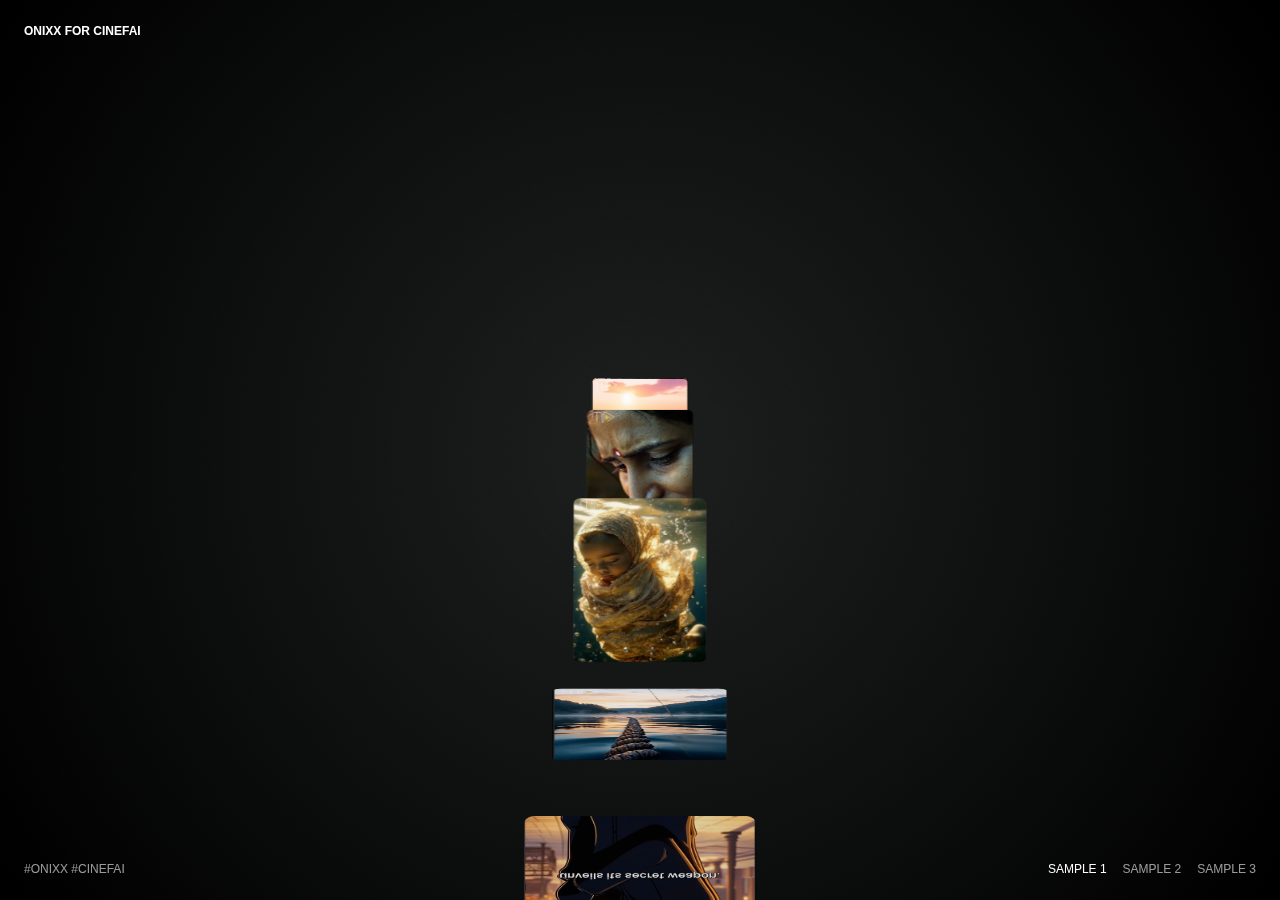
<file: index.html>
<!DOCTYPE html>
<html lang="en" class="no-js">
  <head>
    <meta charset="UTF-8" />
    <meta name="viewport" content="width=device-width, initial-scale=1" />
    <title>ONIXX for Cinefai</title>
    <meta name="description" content="A circular stack intro animation for images." />
    <meta name="keywords" content="gsap, animation, intro, stack, images" />
    <meta name="author" content="deadrabbbbit for Codrops" />
    <link rel="shortcut icon" href="favicon.ico" />
    <link rel="preconnect" href="https://fonts.googleapis.com" />
    <link rel="preconnect" href="https://fonts.gstatic.com" crossorigin />
    <link
      href="https://fonts.googleapis.com/css2?family=Gloock&display=swap"
      rel="stylesheet"
    />

    <link rel="stylesheet" type="text/css" href="css/base.css" />

    <script>
      document.documentElement.className = "js";
    </script>
  </head>
  <body class="demo-1 loading">
    <div data-debug>
      <div></div>
    </div>
    <main>
      <header class="frame">
        <h1 class="frame__title">ONIXX for Cinefai</h1>
        <nav class="frame__tags">
          <a href="https://onixxstudio.com">#ONIXX</a>
          <a href="https://onixxstudio.com">#CINEFAI</a>
        </nav>
        <nav class="frame__demos">
          <span>Sample 1</span>
          <a href="index2.html">Sample 2</a>
          <a href="index3.html">Sample 3</a>
        </nav>
      </header>
      <div class="content">
        <div class="scene">
          <div class="group">
            <div class="card">
              <div
                class="card__img"
                style="background-image: url(/img/1.jpg)"
              ></div>
            </div>
            <div class="card">
              <div
                class="card__img"
                style="background-image: url(/img/2.jpg)"
              ></div>
            </div>
            <div class="card">
              <div
                class="card__img"
                style="background-image: url(/img/3.jpg)"
              ></div>
            </div>
            <div class="card">
              <div
                class="card__img"
                style="background-image: url(/img/4.jpg)"
              ></div>
            </div>
            <div class="card">
              <div
                class="card__img"
                style="background-image: url(/img/5.jpg)"
              ></div>
            </div>
            <div class="card">
              <div
                class="card__img"
                style="background-image: url(/img/6.jpg)"
              ></div>
            </div>
            <div class="card">
              <div
                class="card__img"
                style="background-image: url(/img/7.jpg)"
              ></div>
            </div>
            <div class="card">
              <div
                class="card__img"
                style="background-image: url(/img/8.jpg)"
              ></div>
            </div>
          </div>
        </div>

        <div class="headings">
          <h1 class="headings__main gloock-regular">Human Content</h1>
          <h1 class="headings__main gloock-regular">AI Precision</h1>
          <h5 class="headings_subtitle gloock-regular">CINEFAI</h5>
        </div>
      </div>
    </main>

    <script src="js/gsap.min.js"></script>
    <!-- Image preloader -->
    <script src="js/imagesloaded.pkgd.min.js"></script>
    <script type="module" src="js/index.js"></script>
  </body>
</html>
</file>
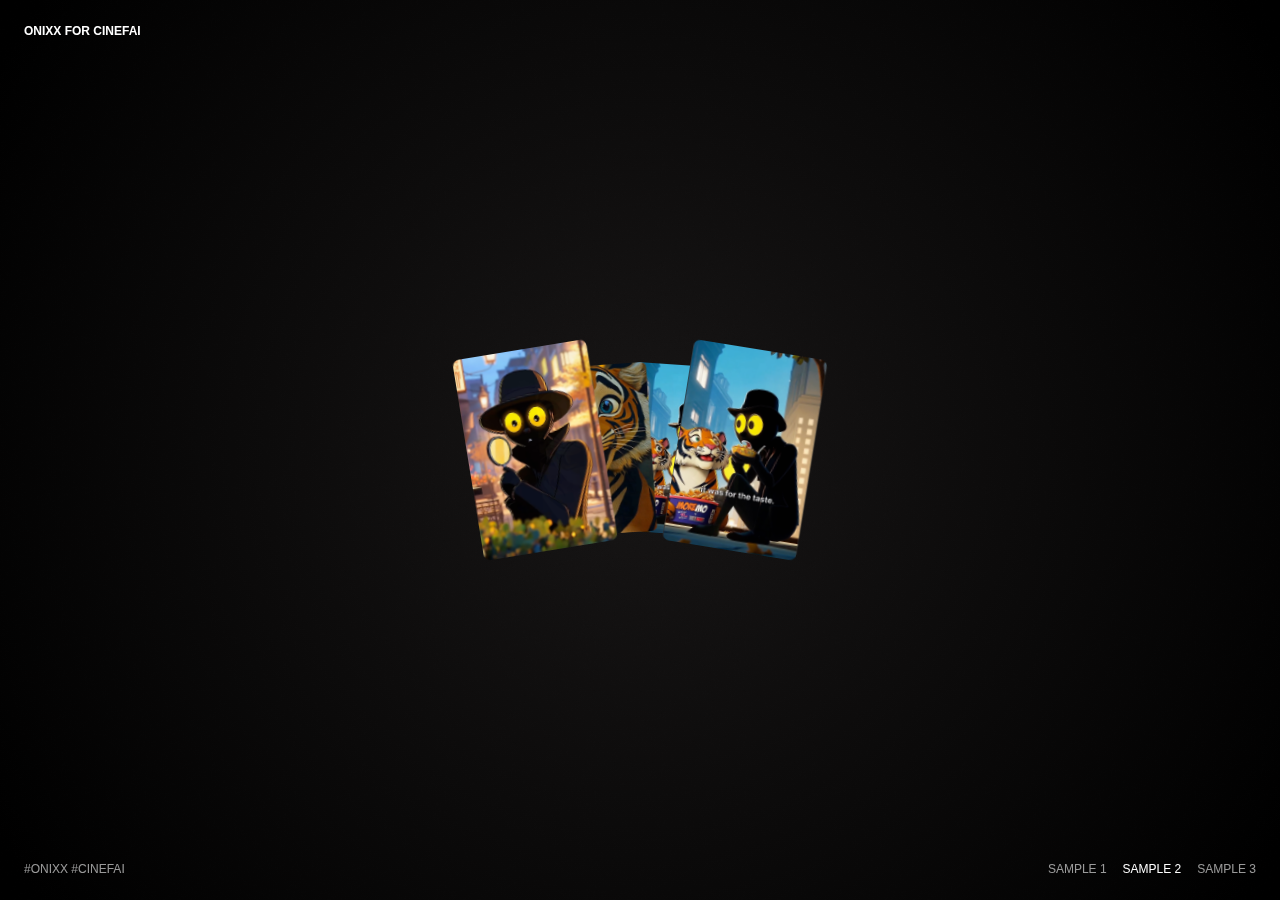
<file: index2.html>
<!DOCTYPE html>
<html lang="en" class="no-js">
  <head>
    <meta charset="UTF-8" />
    <meta name="viewport" content="width=device-width, initial-scale=1" />
    <title>ONIXX for Cinefai</title>
    <meta name="description" content="A circular stack intro animation for images." />
    <meta name="keywords" content="gsap, animation, intro, stack, images" />
    <meta name="author" content="deadrabbbbit for Codrops" />
    <link rel="shortcut icon" href="favicon.ico" />
    <link rel="preconnect" href="https://fonts.googleapis.com" />
    <link rel="preconnect" href="https://fonts.gstatic.com" crossorigin />
    <link
      href="https://fonts.googleapis.com/css2?family=Gloock&display=swap"
      rel="stylesheet"
    />

    <link rel="stylesheet" type="text/css" href="css/base.css" />

    <script>
      document.documentElement.className = "js";
    </script>
  </head>
  <body class="demo-2 loading">
    <div data-debug>
      <div></div>
    </div>
    <main>
      <header class="frame">
        <h1 class="frame__title">ONIXX for Cinefai</h1>
        <nav class="frame__tags">
          <a href="https://onixxstudio.com">#ONIXX</a>
          <a href="https://onixxstudio.com">#CINEFAI</a>
        </nav>
        <nav class="frame__demos">
          <a href="index.html">Sample 1</a>
          <span>Sample 2</span>
          <a href="index3.html">Sample 3</a>
        </nav>
      </header>
      <div class="content">
        <div class="scene">
          <div class="group">
            <div class="card">
              <div
                class="card__img"
                style="background-image: url(/img/9.jpg)"
              ></div>
            </div>
            <div class="card">
              <div
                class="card__img"
                style="background-image: url(/img/10.jpg)"
              ></div>
            </div>
            <div class="card">
              <div
                class="card__img"
                style="background-image: url(/img/11.jpg)"
              ></div>
            </div>
            <div class="card">
              <div
                class="card__img"
                style="background-image: url(/img/12.jpg)"
              ></div>
            </div>
            <div class="card">
              <div
                class="card__img"
                style="background-image: url(/img/13.jpg)"
              ></div>
            </div>
            <div class="card">
              <div
                class="card__img"
                style="background-image: url(/img/14.jpg)"
              ></div>
            </div>
            <div class="card">
              <div
                class="card__img"
                style="background-image: url(/img/15.jpg)"
              ></div>
            </div>
            <div class="card">
              <div
                class="card__img"
                style="background-image: url(/img/16.jpg)"
              ></div>
            </div>
          </div>
        </div>

        <div class="headings">
          <h1 class="headings__main gloock-regular">Human Content</h1>
          <h1 class="headings__main gloock-regular">AI Precision</h1>
          <h5 class="headings_subtitle gloock-regular">Cinefai</h5>
        </div>
      </div>
    </main>

    <script src="js/gsap.min.js"></script>
    <!-- Image preloader -->
    <script src="js/imagesloaded.pkgd.min.js"></script>
    <script type="module" src="js/index2.js"></script>
  </body>
</html>
</file>
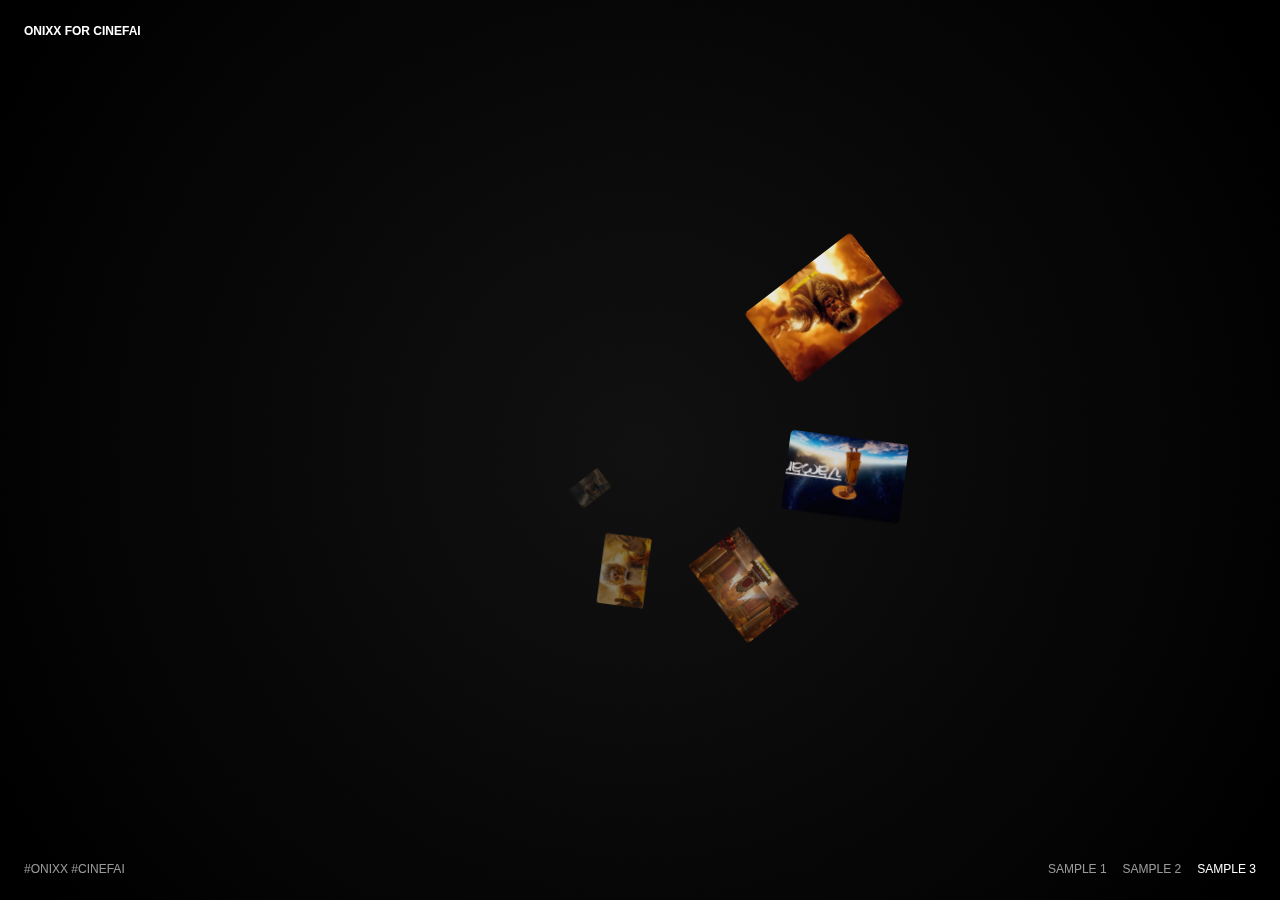
<file: index3.html>
<!DOCTYPE html>
<html lang="en" class="no-js">
  <head>
    <meta charset="UTF-8" />
    <meta name="viewport" content="width=device-width, initial-scale=1" />
    <title>ONIXX for Cinefai</title>
    <meta name="description" content="A circular stack intro animation for images." />
    <meta name="keywords" content="gsap, animation, intro, stack, images" />
    <meta name="author" content="deadrabbbbit for Codrops" />
    <link rel="shortcut icon" href="favicon.ico" />
    <link rel="preconnect" href="https://fonts.googleapis.com" />
    <link rel="preconnect" href="https://fonts.gstatic.com" crossorigin />
    <link
      href="https://fonts.googleapis.com/css2?family=Gloock&display=swap"
      rel="stylesheet"
    />

    <link rel="stylesheet" type="text/css" href="css/base.css" />

    <script>
      document.documentElement.className = "js";
    </script>
  </head>
  <body class="demo-3 loading">
    <div data-debug>
      <div></div>
    </div>
    <main>
      <header class="frame">
        <h1 class="frame__title">ONIXX for Cinefai</h1>
        <nav class="frame__tags">
          <a href="https://onixxstudio.com">#ONIXX</a>
          <a href="https://onixxstudio.com">#CINEFAI</a>
        </nav>
        <nav class="frame__demos">
          <a href="index.html">Sample 1</a>
          <a href="index2.html">Sample 2</a>
          <span>Sample 3</span>
        </nav>
      </header>
      <div class="content">
        <div class="scene">
          <div class="container">
            <div class="group">
              <div class="card">
                <div
                  class="card__img"
                  style="background-image: url(/img/17.jpg)"
                ></div>
              </div>
              <div class="card">
                <div
                  class="card__img"
                  style="background-image: url(/img/18.jpg)"
                ></div>
              </div>
              <div class="card">
                <div
                  class="card__img"
                  style="background-image: url(/img/19.jpg)"
                ></div>
              </div>
              <div class="card">
                <div
                  class="card__img"
                  style="background-image: url(/img/20.jpg)"
                ></div>
              </div>
              <div class="card">
                <div
                  class="card__img"
                  style="background-image: url(/img/21.jpg)"
                ></div>
              </div>
              <div class="card">
                <div
                  class="card__img"
                  style="background-image: url(/img/22.jpg)"
                ></div>
              </div>
              <div class="card">
                <div
                  class="card__img"
                  style="background-image: url(/img/23.jpg)"
                ></div>
              </div>
              <div class="card">
                <div
                  class="card__img"
                  style="background-image: url(/img/24.jpg)"
                ></div>
              </div>
            </div>
          </div>
        </div>

        <div class="headings">
          <h1 class="headings__main gloock-regular">Human Content</h1>
          <h1 class="headings__main gloock-regular">AI Precision</h1>
          <h5 class="headings_subtitle gloock-regular">Cinefai</h5>
        </div>
      </div>
    </main>

    <script src="js/gsap.min.js"></script>
    <!-- Image preloader -->
    <script src="js/imagesloaded.pkgd.min.js"></script>
    <script type="module" src="js/index3.js"></script>
  </body>
</html>
</file>
<file: css/base.css>
*,
*::after,
*::before {
  box-sizing: border-box;
}

:root {
  font-size: 16px;
  --color-text: #ffffff;
  --color-bg: #1f2121;
  --color-bg-alt: #000000;
  --color-link: rgba(255, 255, 255, 0.6);
  --color-link-hover: #ffffff;
  --page-padding: 1.5rem;
  --color-title: #ffffff;
}

.demo-2 {
  --color-bg: #191717;
  --color-bg-alt: #000000;
  --color-title: #ffffff;
}

.demo-3 {
  --color-bg: #121212;
  --color-bg-alt: #000000;
  --color-title: #ffffff;
}


body {
  margin: 0;
  color: var(--color-text);
  background-color: var(--color-bg);
  font-family: -apple-system, BlinkMacSystemFont, Segoe UI, Helvetica, Arial,
    sans-serif;
  -webkit-font-smoothing: antialiased;
  -moz-osx-font-smoothing: grayscale;
  overflow: hidden;
  height: 100vh;
  background: url(../img/noise.png), radial-gradient(circle, var(--color-bg) 0%, var(--color-bg-alt) 100%);
  background-size: 150px, 100% 100vh;
}

/* Page Loader */
.js .loading::before,
.js .loading::after {
  content: "";
  position: fixed;
  z-index: 1000;
}

.js .loading::before {
  top: 0;
  left: 0;
  width: 100%;
  height: 100%;
  background: var(--color-bg);
}

.js .loading::after {
  top: 50%;
  left: 50%;
  width: 60px;
  height: 60px;
  margin: -30px 0 0 -30px;
  border-radius: 50%;
  opacity: 0.4;
  background: var(--color-link-hover);
  animation: loaderAnim 0.7s linear infinite alternate forwards;
}

@keyframes loaderAnim {
  to {
    opacity: 1;
    transform: scale3d(0.5, 0.5, 1);
  }
}

a {
  text-decoration: none;
  color: var(--color-link);
  outline: none;
  cursor: pointer;
}

a:hover {
  text-decoration: underline;
  color: var(--color-link-hover);
  outline: none;
}

/* Better focus styles from https://developer.mozilla.org/en-US/docs/Web/CSS/:focus-visible */
a:focus {
  /* Provide a fallback style for browsers
	 that don't support :focus-visible */
  outline: none;
  background: lightgrey;
}

a:focus:not(:focus-visible) {
  /* Remove the focus indicator on mouse-focus for browsers
	 that do support :focus-visible */
  background: transparent;
}

a:focus-visible {
  /* Draw a very noticeable focus style for
	 keyboard-focus on browsers that do support
	 :focus-visible */
  outline: 2px solid red;
  background: transparent;
}

.unbutton {
  background: none;
  border: 0;
  padding: 0;
  margin: 0;
  font: inherit;
  cursor: pointer;
}

.unbutton:focus {
  outline: none;
}

.frame {
  padding: var(--page-padding);
  position: relative;
  text-transform: uppercase;
  font-size: 12px;
  display: grid;
  z-index: 1000;
  width: 100%;
  height: 100%;
  grid-row-gap: 1rem;
  grid-column-gap: 2rem;
  pointer-events: none;
  justify-items: start;
  grid-template-columns: auto auto;
  grid-template-areas: "title" "archive" "back" "github" "demos" "sponsor" "tags";
}

.frame #cdawrap {
  justify-self: start;
}

.frame a {
  pointer-events: auto;
}

.frame__title {
  grid-area: title;
  font-size: inherit;
  margin: 0;
}

.frame__back {
  grid-area: back;
  justify-self: start;
}

.frame__archive {
  grid-area: archive;
  justify-self: start;
}

.frame__tags {
  grid-area: tags;
}

.frame__github {
  grid-area: github;
}

.frame__demos {
  grid-area: demos;
  display: flex;
  gap: 1rem;
}

.content {
  display: flex;
  justify-content: center;
  align-items: center;
  height: 100vh;
  width: 100%;
  position: absolute;
  left: 0;
  top: 0;
}

.gloock-regular {
  font-family: "Gloock", serif;
  font-weight: 400;
  font-style: normal;
}

.debug {
  position: absolute;
  top: 50%;
  left: 50%;
  width: 100vw;
  height: 1px;
  border-radius: 5px;
  background-color: red;
  transform: translate(-50%, -50%);
}

.scene {
  perspective: 1000px;
  overflow: hidden;
  position: absolute;
  display: flex;
  justify-content: center;
  align-items: center;
  height: 100vh;
  width: 100vw;
  left: 0;
  top: 0;
}

.card {
  position: absolute;
  left: 50%;
  top: 50%;
  transform: translate(-50%, -50%);
}

.card__img {
  width: 5em;
  border-radius: 5px;
  aspect-ratio: 2/3;
  background-position: center;
  background-size: cover;
}

.headings {
  text-align: center;
  position: relative;
  z-index: 10;
  color: var(--color-title);
  text-transform: uppercase;
}

.headings__main {
  line-height: 0.5;
  font-size: clamp(2.5rem, 1.59rem + 3.883vw, 6.25rem);
}

.headings_subtitle {
  line-height: 0.5;
  font-size: clamp(1rem, 0.757rem + 1.036vw, 2rem);
}

@media screen and (min-width: 53em) {
  .frame {
    position: fixed;
    top: 0;
    left: 0;
    width: 100%;
    height: 100%;
    grid-template-columns: auto auto auto 1fr;
    grid-template-rows: auto auto;
    align-content: space-between;
    grid-template-areas: "title back archive github sponsor" "tags tags tags demos demos";
  }
  .frame #cdawrap,
  .frame__demos {
    justify-self: end;
  }

  .card__img {
    width: 6em;
  }
}
</file>
